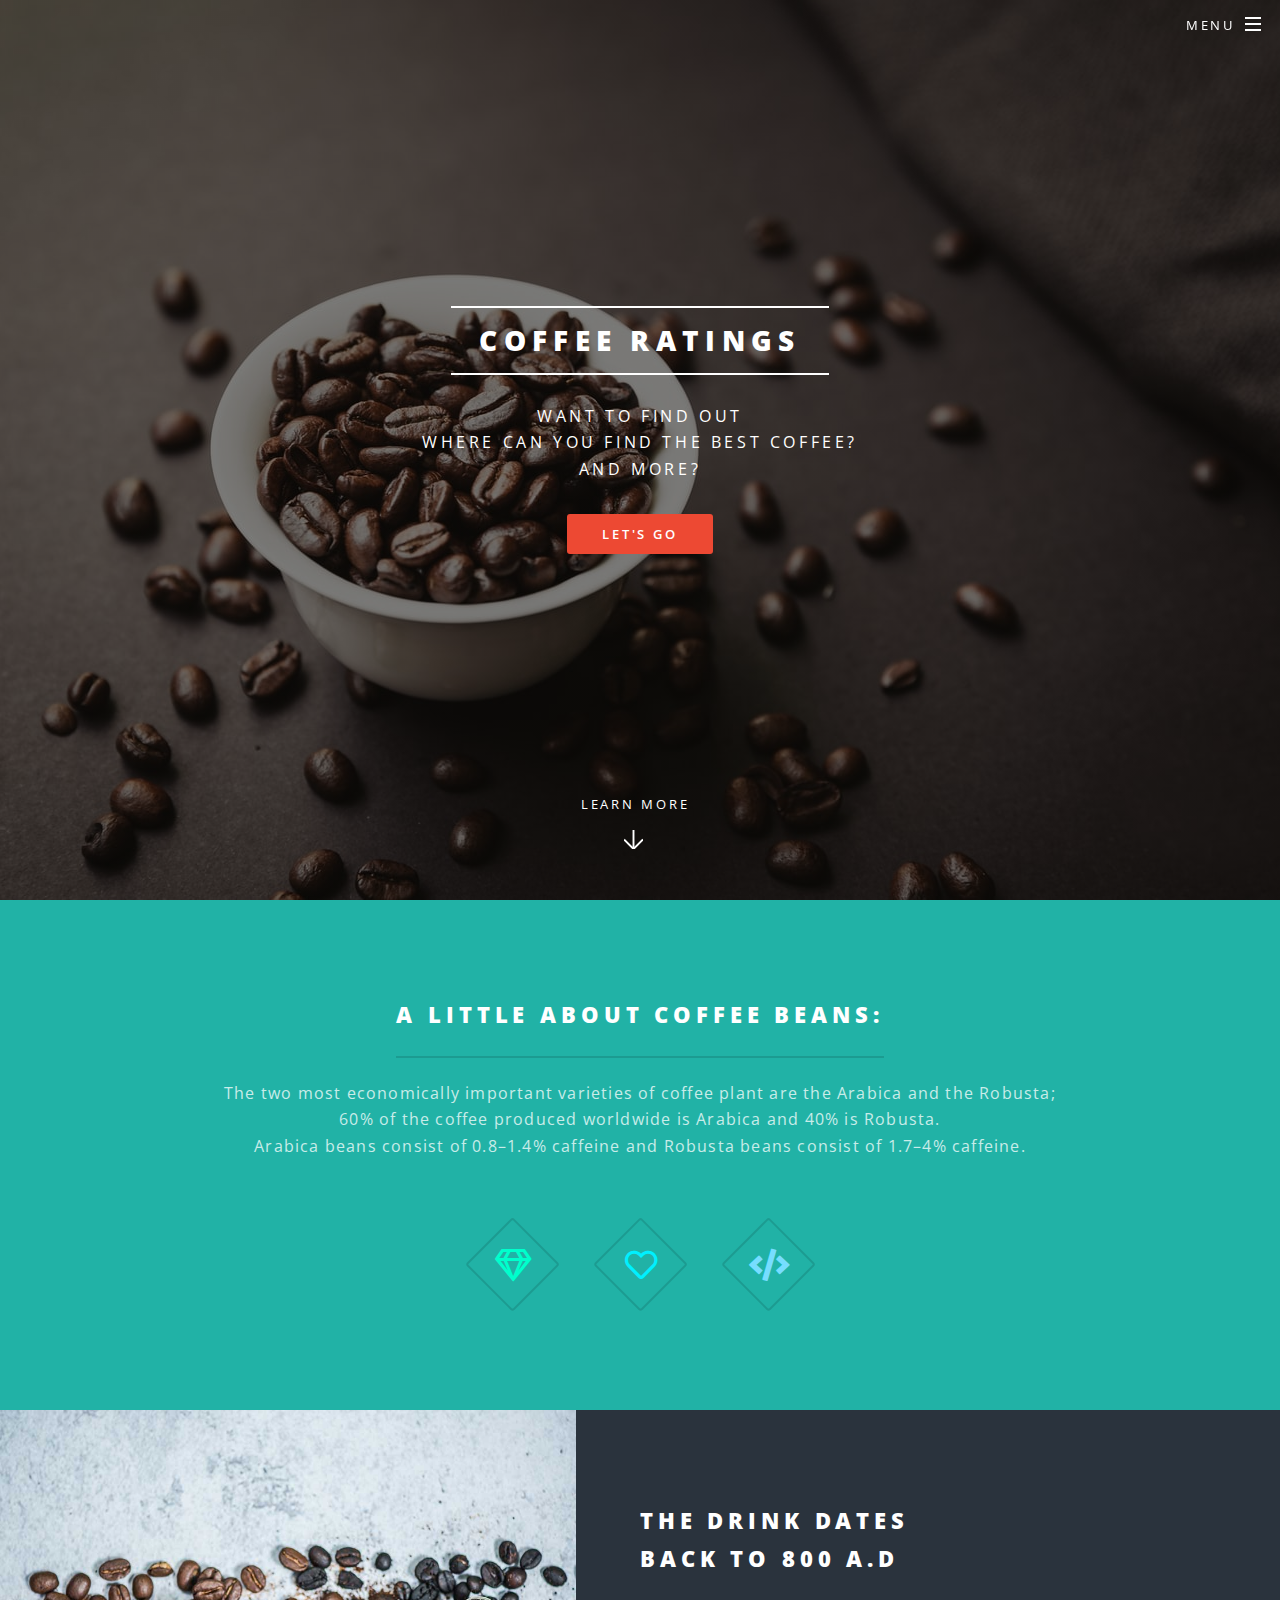
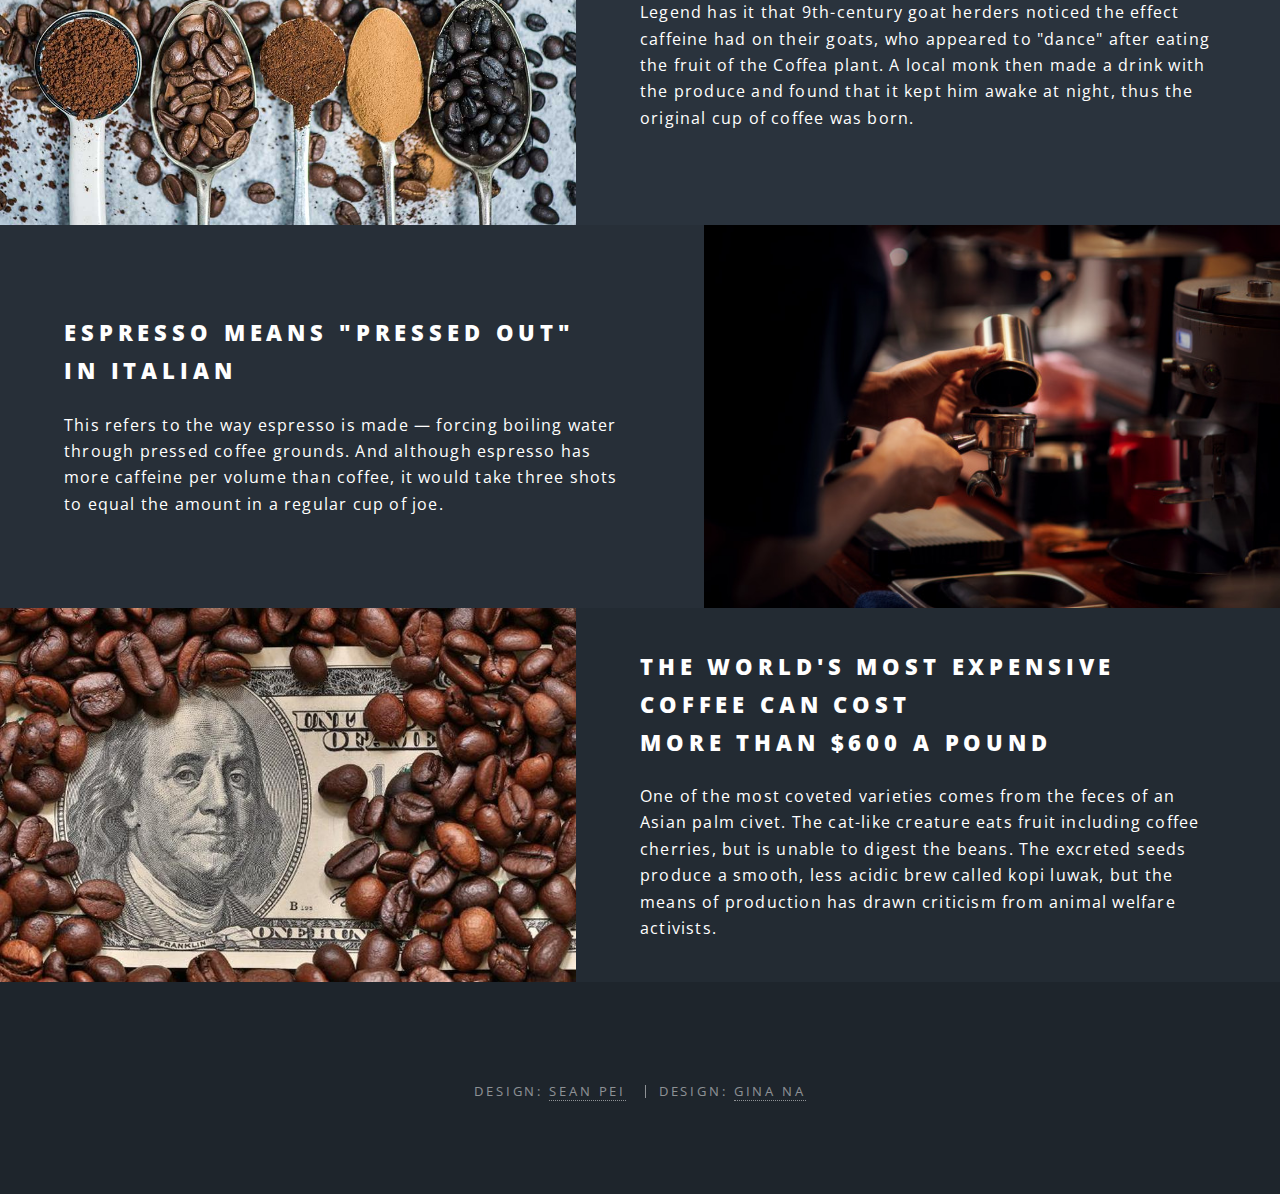
<file: templates/index.html>
<!DOCTYPE HTML>
<!--
	Spectral by HTML5 UP
	html5up.net | @ajlkn
	Free for personal and commercial use under the CCA 3.0 license (html5up.net/license)
-->
<html>
	<head>
		<title>Coffe Project</title>
		<meta charset="utf-8" />
		<meta name="viewport" content="width=device-width, initial-scale=1, user-scalable=no" />
		<link rel="stylesheet" href="/static/css/main.css"/>
		<noscript><link rel="stylesheet" href="/static/css/noscript.css" /></noscript>

	</head>
	<body class="landing is-preload">

		<!-- Page Wrapper -->
			<div id="page-wrapper">

				<!-- Header -->
					<header id="header" class="alt">
						<h1><a href="/">Coffee Ratings</a></h1>
						<nav id="nav">
							<ul>
								<li class="special">
									<a href="#menu" class="menuToggle"><span>Menu</span></a>
									<div id="menu">
										<ul>
											<li><a href="/">Home</a></li>
											<li><a href="/coffee_map">World Map</a></li>
											<li><a href="/radar">Radar Chart</a></li>
											<li><a href="https://coffeerating.herokuapp.com/" target="_blank">Predict Points</a></li>
											<li><a href="/sean">About Sean Pei</a></li>
											<li><a href="/gina">About Gina Na</a></li>
										</ul>
									</div>
								</li>
							</ul>
						</nav>
					</header>

				<!-- Banner -->
					<section id="banner">
						<div class="inner">
							<h2>Coffee Ratings</h2>
							<p>Want to find out<br />
								Where can you find the best coffee?<br />
							And more?</p>
							<ul class="actions special">
								<li><a href="/coffee_map" class="button primary">Let's Go</a></li>
							</ul>
						</div>
						<a href="#one" class="more scrolly">Learn More</a>
					</section>

				<!-- One -->
					<section id="one" class="wrapper style1 special">
						<div class="inner">
							<header class="major">
								<h2>A Little About Coffee Beans:<br />
								</h2>
								<p>The two most economically important varieties of coffee plant are the Arabica and the Robusta;<br/> 
									60% of the coffee produced worldwide is Arabica and 40% is Robusta. <br/> Arabica beans consist of 0.8–1.4% caffeine and Robusta beans consist of 1.7–4% caffeine.<br />
								</p>
							</header>
							<ul class="icons major">
								<li><span class="icon fa-gem major style1"><span class="label">Lorem</span></span></li>
								<li><span class="icon fa-heart major style2"><span class="label">Ipsum</span></span></li>
								<li><span class="icon solid fa-code major style3"><span class="label">Dolor</span></span></li>
							</ul>
						</div>
					</section>

				<!-- Two -->
					<section id="two" class="wrapper alt style2">
						<section class="spotlight">
							<div class="image"><img src="/static/images/pic01.jpg" alt="" /></div><div class="content">
								<h2>The drink dates <br />
									back to 800 A.D
								</h2>
								<p>Legend has it that 9th-century goat herders noticed the effect caffeine had on their goats, who appeared to "dance" after eating the fruit of the Coffea plant. A local monk then made a drink with the produce and found that it kept him awake at night, thus the original cup of coffee was born.</p>
							</div>
						</section>
						<section class="spotlight">
							<div class="image"><img src="/static/images/pic02.jpg" alt="" /></div><div class="content">
								<h2>Espresso means "pressed out"<br /> in Italian
								</h2>
								<p>This refers to the way espresso is made — forcing boiling water through pressed coffee grounds. And although espresso has more caffeine per volume than coffee, it would take three shots to equal the amount in a regular cup of joe.</p>
							</div>
						</section>
						<section class="spotlight">
							<div class="image"><img src="/static/images/pic03.jpg" alt="" /></div><div class="content">
								<h2>The world's most expensive coffee can cost<br />
									 more than $600 a pound
								</h2>
								<p>One of the most coveted varieties comes from the feces of an Asian palm civet. The cat-like creature eats fruit including coffee cherries, but is unable to digest the beans. The excreted seeds produce a smooth, less acidic brew called kopi luwak, but the means of production has drawn criticism from animal welfare activists.</p>
							</div>
						</section>
					</section>



				<!-- Footer -->
					<footer id="footer">
						<ul class="copyright">
							<li>Design: <a href="/sean">Sean Pei</a></li>
							<li>Design: <a href="/gina">Gina Na</a></li>
						</ul>
					</footer>

			</div>

		<!-- Scripts -->
			<script src="/static/js/jquery.min.js"></script>
			<script src="/static/js/jquery.scrollex.min.js"></script>
			<script src="/static/js/jquery.scrolly.min.js"></script>
			<script src="/static/js/browser.min.js"></script>
			<script src="/static/js/breakpoints.min.js"></script>
			<script src="/static/js/util.js"></script>
			<script src="/static/js/main.js"></script>

	</body>
</html>
</file>
<file: static/css/noscript.css>
/*
	Spectral by HTML5 UP
	html5up.net | @ajlkn
	Free for personal and commercial use under the CCA 3.0 license (html5up.net/license)
*/

/* Banner */

	body.is-preload #banner h2 {
		-moz-transform: none;
		-webkit-transform: none;
		-ms-transform: none;
		transform: none;
		opacity: 1;
	}

		body.is-preload #banner h2:before, body.is-preload #banner h2:after {
			width: 100%;
		}

	body.is-preload #banner .more {
		-moz-transform: none;
		-webkit-transform: none;
		-ms-transform: none;
		transform: none;
		opacity: 1;
	}

	body.is-preload #banner:after {
		opacity: 0;
	}
</file>
<file: static/css/main.css>
@import url(fontawesome-all.min.css);
@import url("https://fonts.googleapis.com/css?family=Open+Sans:400,400italic,600,600italic,800,800italic");

/*
	Spectral by HTML5 UP
	html5up.net | @ajlkn
	Free for personal and commercial use under the CCA 3.0 license (html5up.net/license)
*/

html, body, div, span, applet, object,
iframe, h1, h2, h3, h4, h5, h6, p, blockquote,
pre, a, abbr, acronym, address, big, cite,
code, del, dfn, em, img, ins, kbd, q, s, samp,
small, strike, strong, sub, sup, tt, var, b,
u, i, center, dl, dt, dd, ol, ul, li, fieldset,
form, label, legend, table, caption, tbody,
tfoot, thead, tr, th, td, article, aside,
canvas, details, embed, figure, figcaption,
footer, header, hgroup, menu, nav, output, ruby,
section, summary, time, mark, audio, video {
	margin: 0;
	padding: 0;
	border: 0;
	font-size: 100%;
	font: inherit;
	vertical-align: baseline;}

article, aside, details, figcaption, figure,
footer, header, hgroup, menu, nav, section {
	display: block;}

body {
	line-height: 1;
}

ol, ul {
	list-style: none;
}

blockquote, q {
	quotes: none;
}

	blockquote:before, blockquote:after, q:before, q:after {
		content: '';
		content: none;
	}

table {
	border-collapse: collapse;
	border-spacing: 0;
}

body {
	-webkit-text-size-adjust: none;
}

mark {
	background-color: transparent;
	color: inherit;
}

input::-moz-focus-inner {
	border: 0;
	padding: 0;
}

input, select, textarea {
	-moz-appearance: none;
	-webkit-appearance: none;
	-ms-appearance: none;
	appearance: none;
}

/* Basic */

	@-ms-viewport {
		width: device-width;
	}

	html {
		box-sizing: border-box;
	}

	*, *:before, *:after {
		box-sizing: inherit;
	}

	body {
		background: #2e3842;
	}

		body.is-preload *, body.is-preload *:before, body.is-preload *:after {
			-moz-animation: none !important;
			-webkit-animation: none !important;
			-ms-animation: none !important;
			animation: none !important;
			-moz-transition: none !important;
			-webkit-transition: none !important;
			-ms-transition: none !important;
			transition: none !important;
		}

	body, input, select, textarea {
		color: #fff;
		font-family: "Open Sans", Helvetica, sans-serif;
		font-size: 15pt;
		font-weight: 400;
		letter-spacing: 0.075em;
		line-height: 1.65em;
	}

		@media screen and (max-width: 1680px) {

			body, input, select, textarea {
				font-size: 13pt;
			}

		}

		@media screen and (max-width: 1280px) {

			body, input, select, textarea {
				font-size: 12pt;
			}

		}

		@media screen and (max-width: 736px) {

			body, input, select, textarea {
				font-size: 11pt;
				letter-spacing: 0.0375em;
			}

		}

	a {
		-moz-transition: color 0.2s ease, border-bottom-color 0.2s ease;
		-webkit-transition: color 0.2s ease, border-bottom-color 0.2s ease;
		-ms-transition: color 0.2s ease, border-bottom-color 0.2s ease;
		transition: color 0.2s ease, border-bottom-color 0.2s ease;
		border-bottom: dotted 1px;
		color: inherit;
		text-decoration: none;
	}

		a:hover {
			border-bottom-color: transparent;
		}

	strong, b {
		color: #fff;
		font-weight: 600;
	}

	em, i {
		font-style: italic;
	}

	p {
		margin: 0 0 2em 0;
	}

	h1, h2, h3, h4, h5, h6 {
		color: #fff;
		font-weight: 800;
		letter-spacing: 0.225em;
		line-height: 1em;
		margin: 0 0 1em 0;
		text-transform: uppercase;
	}

		h1 a, h2 a, h3 a, h4 a, h5 a, h6 a {
			color: inherit;
			text-decoration: none;
		}

	h2 {
		font-size: 1.35em;
		line-height: 1.75em;
	}

		@media screen and (max-width: 736px) {

			h2 {
				font-size: 1.1em;
				line-height: 1.65em;
			}

		}

	h3 {
		font-size: 1.15em;
		line-height: 1.75em;
	}

		@media screen and (max-width: 736px) {

			h3 {
				font-size: 1em;
				line-height: 1.65em;
			}

		}

	h4 {
		font-size: 1em;
		line-height: 1.5em;
	}

	h5 {
		font-size: 0.8em;
		line-height: 1.5em;
	}

	h6 {
		font-size: 0.7em;
		line-height: 1.5em;
	}

	sub {
		font-size: 0.8em;
		position: relative;
		top: 0.5em;
	}

	sup {
		font-size: 0.8em;
		position: relative;
		top: -0.5em;
	}

	hr {
		border: 0;
		border-bottom: solid 2px #fff;
		margin: 3em 0;
	}

		hr.major {
			margin: 4.5em 0;
		}

	blockquote {
		border-left: solid 4px #fff;
		font-style: italic;
		margin: 0 0 2em 0;
		padding: 0.5em 0 0.5em 2em;
	}

	code {
		background: rgba(144, 144, 144, 0.25);
		border-radius: 3px;
		font-family: "Courier New", monospace;
		font-size: 0.9em;
		letter-spacing: 0;
		margin: 0 0.25em;
		padding: 0.25em 0.65em;
	}

	pre {
		-webkit-overflow-scrolling: touch;
		font-family: "Courier New", monospace;
		font-size: 0.9em;
		margin: 0 0 2em 0;
	}

		pre code {
			display: block;
			line-height: 1.75em;
			padding: 1em 1.5em;
			overflow-x: auto;
		}

	.align-left {
		text-align: left;
	}

	.align-center {
		text-align: center;
	}

	.align-right {
		text-align: right;
	}

/* Row */

	.row {
		display: flex;
		flex-wrap: wrap;
		box-sizing: border-box;
		align-items: stretch;
	}

		.row > * {
			box-sizing: border-box;
		}

		.row.gtr-uniform > * > :last-child {
			margin-bottom: 0;
		}

		.row.aln-left {
			justify-content: flex-start;
		}

		.row.aln-center {
			justify-content: center;
		}

		.row.aln-right {
			justify-content: flex-end;
		}

		.row.aln-top {
			align-items: flex-start;
		}

		.row.aln-middle {
			align-items: center;
		}

		.row.aln-bottom {
			align-items: flex-end;
		}

		.row > .imp {
			order: -1;
		}

		.row > .col-1 {
			width: 8.33333%;
		}

		.row > .off-1 {
			margin-left: 8.33333%;
		}

		.row > .col-2 {
			width: 16.66667%;
		}

		.row > .off-2 {
			margin-left: 16.66667%;
		}

		.row > .col-3 {
			width: 25%;
		}

		.row > .off-3 {
			margin-left: 25%;
		}

		.row > .col-4 {
			width: 33.33333%;
		}

		.row > .off-4 {
			margin-left: 33.33333%;
		}

		.row > .col-5 {
			width: 41.66667%;
		}

		.row > .off-5 {
			margin-left: 41.66667%;
		}

		.row > .col-6 {
			width: 50%;
		}

		.row > .off-6 {
			margin-left: 50%;
		}

		.row > .col-7 {
			width: 58.33333%;
		}

		.row > .off-7 {
			margin-left: 58.33333%;
		}

		.row > .col-8 {
			width: 66.66667%;
		}

		.row > .off-8 {
			margin-left: 66.66667%;
		}

		.row > .col-9 {
			width: 75%;
		}

		.row > .off-9 {
			margin-left: 75%;
		}

		.row > .col-10 {
			width: 83.33333%;
		}

		.row > .off-10 {
			margin-left: 83.33333%;
		}

		.row > .col-11 {
			width: 91.66667%;
		}

		.row > .off-11 {
			margin-left: 91.66667%;
		}

		.row > .col-12 {
			width: 100%;
		}

		.row > .off-12 {
			margin-left: 100%;
		}

		.row.gtr-0 {
			margin-top: 0;
			margin-left: 0em;
		}

			.row.gtr-0 > * {
				padding: 0 0 0 0em;
			}

			.row.gtr-0.gtr-uniform {
				margin-top: 0em;
			}

				.row.gtr-0.gtr-uniform > * {
					padding-top: 0em;
				}

		.row.gtr-25 {
			margin-top: 0;
			margin-left: -0.375em;
		}

			.row.gtr-25 > * {
				padding: 0 0 0 0.375em;
			}

			.row.gtr-25.gtr-uniform {
				margin-top: -0.375em;
			}

				.row.gtr-25.gtr-uniform > * {
					padding-top: 0.375em;
				}

		.row.gtr-50 {
			margin-top: 0;
			margin-left: -0.75em;
		}

			.row.gtr-50 > * {
				padding: 0 0 0 0.75em;
			}

			.row.gtr-50.gtr-uniform {
				margin-top: -0.75em;
			}

				.row.gtr-50.gtr-uniform > * {
					padding-top: 0.75em;
				}

		.row {
			margin-top: 0;
			margin-left: -1.5em;
		}

			.row > * {
				padding: 0 0 0 1.5em;
			}

			.row.gtr-uniform {
				margin-top: -1.5em;
			}

				.row.gtr-uniform > * {
					padding-top: 1.5em;
				}

		.row.gtr-150 {
			margin-top: 0;
			margin-left: -2.25em;
		}

			.row.gtr-150 > * {
				padding: 0 0 0 2.25em;
			}

			.row.gtr-150.gtr-uniform {
				margin-top: -2.25em;
			}

				.row.gtr-150.gtr-uniform > * {
					padding-top: 2.25em;
				}

		.row.gtr-200 {
			margin-top: 0;
			margin-left: -3em;
		}

			.row.gtr-200 > * {
				padding: 0 0 0 3em;
			}

			.row.gtr-200.gtr-uniform {
				margin-top: -3em;
			}

				.row.gtr-200.gtr-uniform > * {
					padding-top: 3em;
				}

		@media screen and (max-width: 1680px) {

			.row {
				display: flex;
				flex-wrap: wrap;
				box-sizing: border-box;
				align-items: stretch;
			}

				.row > * {
					box-sizing: border-box;
				}

				.row.gtr-uniform > * > :last-child {
					margin-bottom: 0;
				}

				.row.aln-left {
					justify-content: flex-start;
				}

				.row.aln-center {
					justify-content: center;
				}

				.row.aln-right {
					justify-content: flex-end;
				}

				.row.aln-top {
					align-items: flex-start;
				}

				.row.aln-middle {
					align-items: center;
				}

				.row.aln-bottom {
					align-items: flex-end;
				}

				.row > .imp-xlarge {
					order: -1;
				}

				.row > .col-1-xlarge {
					width: 8.33333%;
				}

				.row > .off-1-xlarge {
					margin-left: 8.33333%;
				}

				.row > .col-2-xlarge {
					width: 16.66667%;
				}

				.row > .off-2-xlarge {
					margin-left: 16.66667%;
				}

				.row > .col-3-xlarge {
					width: 25%;
				}

				.row > .off-3-xlarge {
					margin-left: 25%;
				}

				.row > .col-4-xlarge {
					width: 33.33333%;
				}

				.row > .off-4-xlarge {
					margin-left: 33.33333%;
				}

				.row > .col-5-xlarge {
					width: 41.66667%;
				}

				.row > .off-5-xlarge {
					margin-left: 41.66667%;
				}

				.row > .col-6-xlarge {
					width: 50%;
				}

				.row > .off-6-xlarge {
					margin-left: 50%;
				}

				.row > .col-7-xlarge {
					width: 58.33333%;
				}

				.row > .off-7-xlarge {
					margin-left: 58.33333%;
				}

				.row > .col-8-xlarge {
					width: 66.66667%;
				}

				.row > .off-8-xlarge {
					margin-left: 66.66667%;
				}

				.row > .col-9-xlarge {
					width: 75%;
				}

				.row > .off-9-xlarge {
					margin-left: 75%;
				}

				.row > .col-10-xlarge {
					width: 83.33333%;
				}

				.row > .off-10-xlarge {
					margin-left: 83.33333%;
				}

				.row > .col-11-xlarge {
					width: 91.66667%;
				}

				.row > .off-11-xlarge {
					margin-left: 91.66667%;
				}

				.row > .col-12-xlarge {
					width: 100%;
				}

				.row > .off-12-xlarge {
					margin-left: 100%;
				}

				.row.gtr-0 {
					margin-top: 0;
					margin-left: 0em;
				}

					.row.gtr-0 > * {
						padding: 0 0 0 0em;
					}

					.row.gtr-0.gtr-uniform {
						margin-top: 0em;
					}

						.row.gtr-0.gtr-uniform > * {
							padding-top: 0em;
						}

				.row.gtr-25 {
					margin-top: 0;
					margin-left: -0.375em;
				}

					.row.gtr-25 > * {
						padding: 0 0 0 0.375em;
					}

					.row.gtr-25.gtr-uniform {
						margin-top: -0.375em;
					}

						.row.gtr-25.gtr-uniform > * {
							padding-top: 0.375em;
						}

				.row.gtr-50 {
					margin-top: 0;
					margin-left: -0.75em;
				}

					.row.gtr-50 > * {
						padding: 0 0 0 0.75em;
					}

					.row.gtr-50.gtr-uniform {
						margin-top: -0.75em;
					}

						.row.gtr-50.gtr-uniform > * {
							padding-top: 0.75em;
						}

				.row {
					margin-top: 0;
					margin-left: -1.5em;
				}

					.row > * {
						padding: 0 0 0 1.5em;
					}

					.row.gtr-uniform {
						margin-top: -1.5em;
					}

						.row.gtr-uniform > * {
							padding-top: 1.5em;
						}

				.row.gtr-150 {
					margin-top: 0;
					margin-left: -2.25em;
				}

					.row.gtr-150 > * {
						padding: 0 0 0 2.25em;
					}

					.row.gtr-150.gtr-uniform {
						margin-top: -2.25em;
					}

						.row.gtr-150.gtr-uniform > * {
							padding-top: 2.25em;
						}

				.row.gtr-200 {
					margin-top: 0;
					margin-left: -3em;
				}

					.row.gtr-200 > * {
						padding: 0 0 0 3em;
					}

					.row.gtr-200.gtr-uniform {
						margin-top: -3em;
					}

						.row.gtr-200.gtr-uniform > * {
							padding-top: 3em;
						}

		}

		@media screen and (max-width: 1280px) {

			.row {
				display: flex;
				flex-wrap: wrap;
				box-sizing: border-box;
				align-items: stretch;
			}

				.row > * {
					box-sizing: border-box;
				}

				.row.gtr-uniform > * > :last-child {
					margin-bottom: 0;
				}

				.row.aln-left {
					justify-content: flex-start;
				}

				.row.aln-center {
					justify-content: center;
				}

				.row.aln-right {
					justify-content: flex-end;
				}

				.row.aln-top {
					align-items: flex-start;
				}

				.row.aln-middle {
					align-items: center;
				}

				.row.aln-bottom {
					align-items: flex-end;
				}

				.row > .imp-large {
					order: -1;
				}

				.row > .col-1-large {
					width: 8.33333%;
				}

				.row > .off-1-large {
					margin-left: 8.33333%;
				}

				.row > .col-2-large {
					width: 16.66667%;
				}

				.row > .off-2-large {
					margin-left: 16.66667%;
				}

				.row > .col-3-large {
					width: 25%;
				}

				.row > .off-3-large {
					margin-left: 25%;
				}

				.row > .col-4-large {
					width: 33.33333%;
				}

				.row > .off-4-large {
					margin-left: 33.33333%;
				}

				.row > .col-5-large {
					width: 41.66667%;
				}

				.row > .off-5-large {
					margin-left: 41.66667%;
				}

				.row > .col-6-large {
					width: 50%;
				}

				.row > .off-6-large {
					margin-left: 50%;
				}

				.row > .col-7-large {
					width: 58.33333%;
				}

				.row > .off-7-large {
					margin-left: 58.33333%;
				}

				.row > .col-8-large {
					width: 66.66667%;
				}

				.row > .off-8-large {
					margin-left: 66.66667%;
				}

				.row > .col-9-large {
					width: 75%;
				}

				.row > .off-9-large {
					margin-left: 75%;
				}

				.row > .col-10-large {
					width: 83.33333%;
				}

				.row > .off-10-large {
					margin-left: 83.33333%;
				}

				.row > .col-11-large {
					width: 91.66667%;
				}

				.row > .off-11-large {
					margin-left: 91.66667%;
				}

				.row > .col-12-large {
					width: 100%;
				}

				.row > .off-12-large {
					margin-left: 100%;
				}

				.row.gtr-0 {
					margin-top: 0;
					margin-left: 0em;
				}

					.row.gtr-0 > * {
						padding: 0 0 0 0em;
					}

					.row.gtr-0.gtr-uniform {
						margin-top: 0em;
					}

						.row.gtr-0.gtr-uniform > * {
							padding-top: 0em;
						}

				.row.gtr-25 {
					margin-top: 0;
					margin-left: -0.375em;
				}

					.row.gtr-25 > * {
						padding: 0 0 0 0.375em;
					}

					.row.gtr-25.gtr-uniform {
						margin-top: -0.375em;
					}

						.row.gtr-25.gtr-uniform > * {
							padding-top: 0.375em;
						}

				.row.gtr-50 {
					margin-top: 0;
					margin-left: -0.75em;
				}

					.row.gtr-50 > * {
						padding: 0 0 0 0.75em;
					}

					.row.gtr-50.gtr-uniform {
						margin-top: -0.75em;
					}

						.row.gtr-50.gtr-uniform > * {
							padding-top: 0.75em;
						}

				.row {
					margin-top: 0;
					margin-left: -1.5em;
				}

					.row > * {
						padding: 0 0 0 1.5em;
					}

					.row.gtr-uniform {
						margin-top: -1.5em;
					}

						.row.gtr-uniform > * {
							padding-top: 1.5em;
						}

				.row.gtr-150 {
					margin-top: 0;
					margin-left: -2.25em;
				}

					.row.gtr-150 > * {
						padding: 0 0 0 2.25em;
					}

					.row.gtr-150.gtr-uniform {
						margin-top: -2.25em;
					}

						.row.gtr-150.gtr-uniform > * {
							padding-top: 2.25em;
						}

				.row.gtr-200 {
					margin-top: 0;
					margin-left: -3em;
				}

					.row.gtr-200 > * {
						padding: 0 0 0 3em;
					}

					.row.gtr-200.gtr-uniform {
						margin-top: -3em;
					}

						.row.gtr-200.gtr-uniform > * {
							padding-top: 3em;
						}

		}

		@media screen and (max-width: 980px) {

			.row {
				display: flex;
				flex-wrap: wrap;
				box-sizing: border-box;
				align-items: stretch;
			}

				.row > * {
					box-sizing: border-box;
				}

				.row.gtr-uniform > * > :last-child {
					margin-bottom: 0;
				}

				.row.aln-left {
					justify-content: flex-start;
				}

				.row.aln-center {
					justify-content: center;
				}

				.row.aln-right {
					justify-content: flex-end;
				}

				.row.aln-top {
					align-items: flex-start;
				}

				.row.aln-middle {
					align-items: center;
				}

				.row.aln-bottom {
					align-items: flex-end;
				}

				.row > .imp-medium {
					order: -1;
				}

				.row > .col-1-medium {
					width: 8.33333%;
				}

				.row > .off-1-medium {
					margin-left: 8.33333%;
				}

				.row > .col-2-medium {
					width: 16.66667%;
				}

				.row > .off-2-medium {
					margin-left: 16.66667%;
				}

				.row > .col-3-medium {
					width: 25%;
				}

				.row > .off-3-medium {
					margin-left: 25%;
				}

				.row > .col-4-medium {
					width: 33.33333%;
				}

				.row > .off-4-medium {
					margin-left: 33.33333%;
				}

				.row > .col-5-medium {
					width: 41.66667%;
				}

				.row > .off-5-medium {
					margin-left: 41.66667%;
				}

				.row > .col-6-medium {
					width: 50%;
				}

				.row > .off-6-medium {
					margin-left: 50%;
				}

				.row > .col-7-medium {
					width: 58.33333%;
				}

				.row > .off-7-medium {
					margin-left: 58.33333%;
				}

				.row > .col-8-medium {
					width: 66.66667%;
				}

				.row > .off-8-medium {
					margin-left: 66.66667%;
				}

				.row > .col-9-medium {
					width: 75%;
				}

				.row > .off-9-medium {
					margin-left: 75%;
				}

				.row > .col-10-medium {
					width: 83.33333%;
				}

				.row > .off-10-medium {
					margin-left: 83.33333%;
				}

				.row > .col-11-medium {
					width: 91.66667%;
				}

				.row > .off-11-medium {
					margin-left: 91.66667%;
				}

				.row > .col-12-medium {
					width: 100%;
				}

				.row > .off-12-medium {
					margin-left: 100%;
				}

				.row.gtr-0 {
					margin-top: 0;
					margin-left: 0em;
				}

					.row.gtr-0 > * {
						padding: 0 0 0 0em;
					}

					.row.gtr-0.gtr-uniform {
						margin-top: 0em;
					}

						.row.gtr-0.gtr-uniform > * {
							padding-top: 0em;
						}

				.row.gtr-25 {
					margin-top: 0;
					margin-left: -0.375em;
				}

					.row.gtr-25 > * {
						padding: 0 0 0 0.375em;
					}

					.row.gtr-25.gtr-uniform {
						margin-top: -0.375em;
					}

						.row.gtr-25.gtr-uniform > * {
							padding-top: 0.375em;
						}

				.row.gtr-50 {
					margin-top: 0;
					margin-left: -0.75em;
				}

					.row.gtr-50 > * {
						padding: 0 0 0 0.75em;
					}

					.row.gtr-50.gtr-uniform {
						margin-top: -0.75em;
					}

						.row.gtr-50.gtr-uniform > * {
							padding-top: 0.75em;
						}

				.row {
					margin-top: 0;
					margin-left: -1.5em;
				}

					.row > * {
						padding: 0 0 0 1.5em;
					}

					.row.gtr-uniform {
						margin-top: -1.5em;
					}

						.row.gtr-uniform > * {
							padding-top: 1.5em;
						}

				.row.gtr-150 {
					margin-top: 0;
					margin-left: -2.25em;
				}

					.row.gtr-150 > * {
						padding: 0 0 0 2.25em;
					}

					.row.gtr-150.gtr-uniform {
						margin-top: -2.25em;
					}

						.row.gtr-150.gtr-uniform > * {
							padding-top: 2.25em;
						}

				.row.gtr-200 {
					margin-top: 0;
					margin-left: -3em;
				}

					.row.gtr-200 > * {
						padding: 0 0 0 3em;
					}

					.row.gtr-200.gtr-uniform {
						margin-top: -3em;
					}

						.row.gtr-200.gtr-uniform > * {
							padding-top: 3em;
						}

		}

		@media screen and (max-width: 736px) {

			.row {
				display: flex;
				flex-wrap: wrap;
				box-sizing: border-box;
				align-items: stretch;
			}

				.row > * {
					box-sizing: border-box;
				}

				.row.gtr-uniform > * > :last-child {
					margin-bottom: 0;
				}

				.row.aln-left {
					justify-content: flex-start;
				}

				.row.aln-center {
					justify-content: center;
				}

				.row.aln-right {
					justify-content: flex-end;
				}

				.row.aln-top {
					align-items: flex-start;
				}

				.row.aln-middle {
					align-items: center;
				}

				.row.aln-bottom {
					align-items: flex-end;
				}

				.row > .imp-small {
					order: -1;
				}

				.row > .col-1-small {
					width: 8.33333%;
				}

				.row > .off-1-small {
					margin-left: 8.33333%;
				}

				.row > .col-2-small {
					width: 16.66667%;
				}

				.row > .off-2-small {
					margin-left: 16.66667%;
				}

				.row > .col-3-small {
					width: 25%;
				}

				.row > .off-3-small {
					margin-left: 25%;
				}

				.row > .col-4-small {
					width: 33.33333%;
				}

				.row > .off-4-small {
					margin-left: 33.33333%;
				}

				.row > .col-5-small {
					width: 41.66667%;
				}

				.row > .off-5-small {
					margin-left: 41.66667%;
				}

				.row > .col-6-small {
					width: 50%;
				}

				.row > .off-6-small {
					margin-left: 50%;
				}

				.row > .col-7-small {
					width: 58.33333%;
				}

				.row > .off-7-small {
					margin-left: 58.33333%;
				}

				.row > .col-8-small {
					width: 66.66667%;
				}

				.row > .off-8-small {
					margin-left: 66.66667%;
				}

				.row > .col-9-small {
					width: 75%;
				}

				.row > .off-9-small {
					margin-left: 75%;
				}

				.row > .col-10-small {
					width: 83.33333%;
				}

				.row > .off-10-small {
					margin-left: 83.33333%;
				}

				.row > .col-11-small {
					width: 91.66667%;
				}

				.row > .off-11-small {
					margin-left: 91.66667%;
				}

				.row > .col-12-small {
					width: 100%;
				}

				.row > .off-12-small {
					margin-left: 100%;
				}

				.row.gtr-0 {
					margin-top: 0;
					margin-left: 0em;
				}

					.row.gtr-0 > * {
						padding: 0 0 0 0em;
					}

					.row.gtr-0.gtr-uniform {
						margin-top: 0em;
					}

						.row.gtr-0.gtr-uniform > * {
							padding-top: 0em;
						}

				.row.gtr-25 {
					margin-top: 0;
					margin-left: -0.375em;
				}

					.row.gtr-25 > * {
						padding: 0 0 0 0.375em;
					}

					.row.gtr-25.gtr-uniform {
						margin-top: -0.375em;
					}

						.row.gtr-25.gtr-uniform > * {
							padding-top: 0.375em;
						}

				.row.gtr-50 {
					margin-top: 0;
					margin-left: -0.75em;
				}

					.row.gtr-50 > * {
						padding: 0 0 0 0.75em;
					}

					.row.gtr-50.gtr-uniform {
						margin-top: -0.75em;
					}

						.row.gtr-50.gtr-uniform > * {
							padding-top: 0.75em;
						}

				.row {
					margin-top: 0;
					margin-left: -1.5em;
				}

					.row > * {
						padding: 0 0 0 1.5em;
					}

					.row.gtr-uniform {
						margin-top: -1.5em;
					}

						.row.gtr-uniform > * {
							padding-top: 1.5em;
						}

				.row.gtr-150 {
					margin-top: 0;
					margin-left: -2.25em;
				}

					.row.gtr-150 > * {
						padding: 0 0 0 2.25em;
					}

					.row.gtr-150.gtr-uniform {
						margin-top: -2.25em;
					}

						.row.gtr-150.gtr-uniform > * {
							padding-top: 2.25em;
						}

				.row.gtr-200 {
					margin-top: 0;
					margin-left: -3em;
				}

					.row.gtr-200 > * {
						padding: 0 0 0 3em;
					}

					.row.gtr-200.gtr-uniform {
						margin-top: -3em;
					}

						.row.gtr-200.gtr-uniform > * {
							padding-top: 3em;
						}

		}

		@media screen and (max-width: 480px) {

			.row {
				display: flex;
				flex-wrap: wrap;
				box-sizing: border-box;
				align-items: stretch;
			}

				.row > * {
					box-sizing: border-box;
				}

				.row.gtr-uniform > * > :last-child {
					margin-bottom: 0;
				}

				.row.aln-left {
					justify-content: flex-start;
				}

				.row.aln-center {
					justify-content: center;
				}

				.row.aln-right {
					justify-content: flex-end;
				}

				.row.aln-top {
					align-items: flex-start;
				}

				.row.aln-middle {
					align-items: center;
				}

				.row.aln-bottom {
					align-items: flex-end;
				}

				.row > .imp-xsmall {
					order: -1;
				}

				.row > .col-1-xsmall {
					width: 8.33333%;
				}

				.row > .off-1-xsmall {
					margin-left: 8.33333%;
				}

				.row > .col-2-xsmall {
					width: 16.66667%;
				}

				.row > .off-2-xsmall {
					margin-left: 16.66667%;
				}

				.row > .col-3-xsmall {
					width: 25%;
				}

				.row > .off-3-xsmall {
					margin-left: 25%;
				}

				.row > .col-4-xsmall {
					width: 33.33333%;
				}

				.row > .off-4-xsmall {
					margin-left: 33.33333%;
				}

				.row > .col-5-xsmall {
					width: 41.66667%;
				}

				.row > .off-5-xsmall {
					margin-left: 41.66667%;
				}

				.row > .col-6-xsmall {
					width: 50%;
				}

				.row > .off-6-xsmall {
					margin-left: 50%;
				}

				.row > .col-7-xsmall {
					width: 58.33333%;
				}

				.row > .off-7-xsmall {
					margin-left: 58.33333%;
				}

				.row > .col-8-xsmall {
					width: 66.66667%;
				}

				.row > .off-8-xsmall {
					margin-left: 66.66667%;
				}

				.row > .col-9-xsmall {
					width: 75%;
				}

				.row > .off-9-xsmall {
					margin-left: 75%;
				}

				.row > .col-10-xsmall {
					width: 83.33333%;
				}

				.row > .off-10-xsmall {
					margin-left: 83.33333%;
				}

				.row > .col-11-xsmall {
					width: 91.66667%;
				}

				.row > .off-11-xsmall {
					margin-left: 91.66667%;
				}

				.row > .col-12-xsmall {
					width: 100%;
				}

				.row > .off-12-xsmall {
					margin-left: 100%;
				}

				.row.gtr-0 {
					margin-top: 0;
					margin-left: 0em;
				}

					.row.gtr-0 > * {
						padding: 0 0 0 0em;
					}

					.row.gtr-0.gtr-uniform {
						margin-top: 0em;
					}

						.row.gtr-0.gtr-uniform > * {
							padding-top: 0em;
						}

				.row.gtr-25 {
					margin-top: 0;
					margin-left: -0.375em;
				}

					.row.gtr-25 > * {
						padding: 0 0 0 0.375em;
					}

					.row.gtr-25.gtr-uniform {
						margin-top: -0.375em;
					}

						.row.gtr-25.gtr-uniform > * {
							padding-top: 0.375em;
						}

				.row.gtr-50 {
					margin-top: 0;
					margin-left: -0.75em;
				}

					.row.gtr-50 > * {
						padding: 0 0 0 0.75em;
					}

					.row.gtr-50.gtr-uniform {
						margin-top: -0.75em;
					}

						.row.gtr-50.gtr-uniform > * {
							padding-top: 0.75em;
						}

				.row {
					margin-top: 0;
					margin-left: -1.5em;
				}

					.row > * {
						padding: 0 0 0 1.5em;
					}

					.row.gtr-uniform {
						margin-top: -1.5em;
					}

						.row.gtr-uniform > * {
							padding-top: 1.5em;
						}

				.row.gtr-150 {
					margin-top: 0;
					margin-left: -2.25em;
				}

					.row.gtr-150 > * {
						padding: 0 0 0 2.25em;
					}

					.row.gtr-150.gtr-uniform {
						margin-top: -2.25em;
					}

						.row.gtr-150.gtr-uniform > * {
							padding-top: 2.25em;
						}

				.row.gtr-200 {
					margin-top: 0;
					margin-left: -3em;
				}

					.row.gtr-200 > * {
						padding: 0 0 0 3em;
					}

					.row.gtr-200.gtr-uniform {
						margin-top: -3em;
					}

						.row.gtr-200.gtr-uniform > * {
							padding-top: 3em;
						}

		}

/* Section/Article */

	section.special, article.special {
		text-align: center;
	}

	header p {
		color: rgba(255, 255, 255, 0.5);
		position: relative;
		top: -0.25em;
	}

	header h3 + p {
		font-size: 1.1em;
	}

	header h4 + p,
	header h5 + p,
	header h6 + p {
		font-size: 0.9em;
	}

	header.major {
		margin: 0 0 3.5em 0;
	}

		header.major h2, header.major h3, header.major h4, header.major h5, header.major h6 {
			border-bottom: solid 2px #fff;
			display: inline-block;
			padding-bottom: 1em;
			position: relative;
		}

			header.major h2:after, header.major h3:after, header.major h4:after, header.major h5:after, header.major h6:after {
				content: '';
				display: block;
				height: 1px;
			}

		header.major p {
			color: #fff;
			top: 0;
		}

		@media screen and (max-width: 736px) {

			header.major {
				margin: 0 0 2em 0;
			}

		}

	@media screen and (max-width: 980px) {

		header br {
			display: none;
		}

	}

/* Form */

	form {
		margin: 0 0 2em 0;
	}

	label {
		color: #fff;
		display: block;
		font-size: 0.9em;
		font-weight: 600;
		margin: 0 0 1em 0;
	}

	input[type="text"],
	input[type="password"],
	input[type="email"],
	select,
	textarea {
		-moz-appearance: none;
		-webkit-appearance: none;
		-ms-appearance: none;
		appearance: none;
		background-color: rgba(144, 144, 144, 0.25);
		border-radius: 3px;
		border: none;
		color: inherit;
		display: block;
		outline: 0;
		padding: 0 1em;
		text-decoration: none;
		width: 100%;
	}

		input[type="text"]:invalid,
		input[type="password"]:invalid,
		input[type="email"]:invalid,
		select:invalid,
		textarea:invalid {
			box-shadow: none;
		}

		input[type="text"]:focus,
		input[type="password"]:focus,
		input[type="email"]:focus,
		select:focus,
		textarea:focus {
			box-shadow: 0 0 0 2px #21b2a6;
		}

	select {
		background-size: 1.25em;
		background-repeat: no-repeat;
		background-position: calc(100% - 1em) center;
		height: 2.75em;
		padding-right: 2.75em;
		text-overflow: ellipsis;
	}

		select:focus::-ms-value {
			background-color: transparent;
		}

		select::-ms-expand {
			display: none;
		}

	input[type="text"],
	input[type="password"],
	input[type="email"],
	select {
		height: 2.75em;
	}

	textarea {
		padding: 0.75em 1em;
	}

	input[type="checkbox"],
	input[type="radio"] {
		-moz-appearance: none;
		-webkit-appearance: none;
		-ms-appearance: none;
		appearance: none;
		display: block;
		float: left;
		margin-right: -2em;
		opacity: 0;
		width: 1em;
		z-index: -1;
	}

		input[type="checkbox"] + label,
		input[type="radio"] + label {
			text-decoration: none;
			color: #fff;
			cursor: pointer;
			display: inline-block;
			font-size: 1em;
			font-weight: 400;
			padding-left: 2.4em;
			padding-right: 0.75em;
			position: relative;
		}

			input[type="checkbox"] + label:before,
			input[type="radio"] + label:before {
				-moz-osx-font-smoothing: grayscale;
				-webkit-font-smoothing: antialiased;
				display: inline-block;
				font-style: normal;
				font-variant: normal;
				text-rendering: auto;
				line-height: 1;
				text-transform: none !important;
				font-family: 'Font Awesome 5 Free';
				font-weight: 900;
			}

			input[type="checkbox"] + label:before,
			input[type="radio"] + label:before {
				background: rgba(144, 144, 144, 0.25);
				border-radius: 3px;
				content: '';
				display: inline-block;
				font-size: 0.8em;
				height: 2.0625em;
				left: 0;
				line-height: 2.0625em;
				position: absolute;
				text-align: center;
				top: 0;
				width: 2.0625em;
			}

		input[type="checkbox"]:checked + label:before,
		input[type="radio"]:checked + label:before {
			background: #2e3842;
			color: #fff;
			content: '\f00c';
		}

		input[type="checkbox"]:focus + label:before,
		input[type="radio"]:focus + label:before {
			box-shadow: 0 0 0 2px #21b2a6;
		}

	input[type="checkbox"] + label:before {
		border-radius: 3px;
	}

	input[type="radio"] + label:before {
		border-radius: 100%;
	}

	::-webkit-input-placeholder {
		color: rgba(255, 255, 255, 0.5) !important;
		opacity: 1.0;
	}

	:-moz-placeholder {
		color: rgba(255, 255, 255, 0.5) !important;
		opacity: 1.0;
	}

	::-moz-placeholder {
		color: rgba(255, 255, 255, 0.5) !important;
		opacity: 1.0;
	}

	:-ms-input-placeholder {
		color: rgba(255, 255, 255, 0.5) !important;
		opacity: 1.0;
	}

/* Box */

	.box {
		border-radius: 3px;
		border: solid 2px #fff;
		margin-bottom: 2em;
		padding: 1.5em;
	}

		.box > :last-child,
		.box > :last-child > :last-child,
		.box > :last-child > :last-child > :last-child {
			margin-bottom: 0;
		}

		.box.alt {
			border: 0;
			border-radius: 0;
			padding: 0;
		}

/* Icon */

	.icon {
		text-decoration: none;
		border-bottom: none;
		position: relative;
	}

		.icon:before {
			-moz-osx-font-smoothing: grayscale;
			-webkit-font-smoothing: antialiased;
			display: inline-block;
			font-style: normal;
			font-variant: normal;
			text-rendering: auto;
			line-height: 1;
			text-transform: none !important;
			font-family: 'Font Awesome 5 Free';
			font-weight: 400;
		}

		.icon > .label {
			display: none;
		}

		.icon:before {
			line-height: inherit;
		}

		.icon.solid:before {
			font-weight: 900;
		}

		.icon.brands:before {
			font-family: 'Font Awesome 5 Brands';
		}

		.icon.major {
			-moz-transform: rotate(-45deg);
			-webkit-transform: rotate(-45deg);
			-ms-transform: rotate(-45deg);
			transform: rotate(-45deg);
			border-radius: 3px;
			border: solid 2px #fff;
			display: inline-block;
			font-size: 1.35em;
			height: calc(3em + 2px);
			line-height: 3em;
			text-align: center;
			width: calc(3em + 2px);
		}

			.icon.major:before {
				-moz-transform: rotate(45deg);
				-webkit-transform: rotate(45deg);
				-ms-transform: rotate(45deg);
				transform: rotate(45deg);
				display: inline-block;
				font-size: 1.5em;
			}

			@media screen and (max-width: 736px) {

				.icon.major {
					font-size: 1em;
				}

			}

		.icon.style1 {
			color: #00ffcc;
		}

		.icon.style2 {
			color: #00f0ff;
		}

		.icon.style3 {
			color: #76ddff;
		}

/* Image */

	.image {
		border-radius: 3px;
		border: 0;
		display: inline-block;
		position: relative;
	}

		.image img {
			border-radius: 3px;
			display: block;
		}

		.image.left {
			float: left;
			margin: 0 2em 2em 0;
			top: 0.25em;
		}

		.image.right {
			float: right;
			margin: 0 0 2em 2em;
			top: 0.25em;
		}

		.image.left, .image.right {
			max-width: 40%;
		}

			.image.left img, .image.right img {
				width: 100%;
			}

		.image.fit {
			display: block;
			margin: 0 0 2em 0;
			width: 100%;
		}

			.image.fit img {
				width: 100%;
			}

/* List */

	ol {
		list-style: decimal;
		margin: 0 0 2em 0;
		padding-left: 1.25em;
	}

		ol li {
			padding-left: 0.25em;
		}

	ul {
		list-style: disc;
		margin: 0 0 2em 0;
		padding-left: 1em;
	}

		ul li {
			padding-left: 0.5em;
		}

		ul.alt {
			list-style: none;
			padding-left: 0;
		}

			ul.alt li {
				border-top: solid 1px #fff;
				padding: 0.5em 0;
			}

				ul.alt li:first-child {
					border-top: 0;
					padding-top: 0;
				}

	dl {
		margin: 0 0 2em 0;
	}

/* Actions */

	ul.actions {
		display: -moz-flex;
		display: -webkit-flex;
		display: -ms-flex;
		display: flex;
		cursor: default;
		list-style: none;
		margin-left: -1em;
		padding-left: 0;
	}

		ul.actions li {
			padding: 0 0 0 1em;
			vertical-align: middle;
		}

		ul.actions.special {
			-moz-justify-content: center;
			-webkit-justify-content: center;
			-ms-justify-content: center;
			justify-content: center;
			width: 100%;
			margin-left: 0;
		}

			ul.actions.special li:first-child {
				padding-left: 0;
			}

		ul.actions.stacked {
			-moz-flex-direction: column;
			-webkit-flex-direction: column;
			-ms-flex-direction: column;
			flex-direction: column;
			margin-left: 0;
		}

			ul.actions.stacked li {
				padding: 1em 0 0 0;
			}

				ul.actions.stacked li:first-child {
					padding-top: 0;
				}

		ul.actions.fit {
			width: calc(100% + 1em);
		}

			ul.actions.fit li {
				-moz-flex-grow: 1;
				-webkit-flex-grow: 1;
				-ms-flex-grow: 1;
				flex-grow: 1;
				-moz-flex-shrink: 1;
				-webkit-flex-shrink: 1;
				-ms-flex-shrink: 1;
				flex-shrink: 1;
				width: 100%;
			}

				ul.actions.fit li > * {
					width: 100%;
				}

			ul.actions.fit.stacked {
				width: 100%;
			}

		@media screen and (max-width: 480px) {

			ul.actions:not(.fixed) {
				-moz-flex-direction: column;
				-webkit-flex-direction: column;
				-ms-flex-direction: column;
				flex-direction: column;
				margin-left: 0;
				width: 100% !important;
			}

				ul.actions:not(.fixed) li {
					-moz-flex-grow: 1;
					-webkit-flex-grow: 1;
					-ms-flex-grow: 1;
					flex-grow: 1;
					-moz-flex-shrink: 1;
					-webkit-flex-shrink: 1;
					-ms-flex-shrink: 1;
					flex-shrink: 1;
					padding: 1em 0 0 0;
					text-align: center;
					width: 100%;
				}

					ul.actions:not(.fixed) li > * {
						width: 100%;
					}

					ul.actions:not(.fixed) li:first-child {
						padding-top: 0;
					}

					ul.actions:not(.fixed) li input[type="submit"],
					ul.actions:not(.fixed) li input[type="reset"],
					ul.actions:not(.fixed) li input[type="button"],
					ul.actions:not(.fixed) li button,
					ul.actions:not(.fixed) li .button {
						width: 100%;
					}

						ul.actions:not(.fixed) li input[type="submit"].icon:before,
						ul.actions:not(.fixed) li input[type="reset"].icon:before,
						ul.actions:not(.fixed) li input[type="button"].icon:before,
						ul.actions:not(.fixed) li button.icon:before,
						ul.actions:not(.fixed) li .button.icon:before {
							margin-left: -0.5em;
						}

		}

/* Icons */

	ul.icons {
		cursor: default;
		list-style: none;
		padding-left: 0;
	}

		ul.icons li {
			display: inline-block;
			padding: 0 1em 0 0;
		}

			ul.icons li:last-child {
				padding-right: 0 !important;
			}

		ul.icons.major {
			padding: 1em 0;
		}

			ul.icons.major li {
				padding-right: 3.5em;
			}

				@media screen and (max-width: 736px) {

					ul.icons.major li {
						padding: 0 1em !important;
					}

				}

/* Table */

	.table-wrapper {
		-webkit-overflow-scrolling: touch;
		overflow-x: auto;
	}

	table {
		margin: 0 0 2em 0;
		width: 100%;
	}

		table tbody tr {
			border: solid 1px #fff;
			border-left: 0;
			border-right: 0;
		}

			table tbody tr:nth-child(2n + 1) {
				background-color: rgba(144, 144, 144, 0.25);
			}

		table td {
			padding: 0.75em 0.75em;
		}

		table th {
			color: #fff;
			font-size: 0.9em;
			font-weight: 600;
			padding: 0 0.75em 0.75em 0.75em;
			text-align: left;
		}

		table thead {
			border-bottom: solid 2px #fff;
		}

		table tfoot {
			border-top: solid 2px #fff;
		}

		table.alt {
			border-collapse: separate;
		}

			table.alt tbody tr td {
				border: solid 1px #fff;
				border-left-width: 0;
				border-top-width: 0;
			}

				table.alt tbody tr td:first-child {
					border-left-width: 1px;
				}

			table.alt tbody tr:first-child td {
				border-top-width: 1px;
			}

			table.alt thead {
				border-bottom: 0;
			}

			table.alt tfoot {
				border-top: 0;
			}

/* Button */

	input[type="submit"],
	input[type="reset"],
	input[type="button"],
	button,
	.button {
		-moz-appearance: none;
		-webkit-appearance: none;
		-ms-appearance: none;
		appearance: none;
		-moz-transition: background-color 0.2s ease-in-out, color 0.2s ease-in-out;
		-webkit-transition: background-color 0.2s ease-in-out, color 0.2s ease-in-out;
		-ms-transition: background-color 0.2s ease-in-out, color 0.2s ease-in-out;
		transition: background-color 0.2s ease-in-out, color 0.2s ease-in-out;
		background-color: transparent;
		border-radius: 3px;
		border: 0;
		box-shadow: inset 0 0 0 2px #fff;
		color: #fff;
		cursor: pointer;
		display: inline-block;
		font-size: 0.8em;
		font-weight: 600;
		height: 3.125em;
		letter-spacing: 0.225em;
		line-height: 3.125em;
		max-width: 30em;
		padding: 0 2.75em;
		text-align: center;
		text-decoration: none;
		text-transform: uppercase;
		white-space: nowrap;
		overflow: hidden;
		text-overflow: ellipsis;
	}

		input[type="submit"]:hover,
		input[type="reset"]:hover,
		input[type="button"]:hover,
		button:hover,
		.button:hover {
			background-color: rgba(144, 144, 144, 0.25);
		}

		input[type="submit"]:active,
		input[type="reset"]:active,
		input[type="button"]:active,
		button:active,
		.button:active {
			background-color: rgba(144, 144, 144, 0.5);
		}

		input[type="submit"].icon:before,
		input[type="reset"].icon:before,
		input[type="button"].icon:before,
		button.icon:before,
		.button.icon:before {
			margin-right: 0.5em;
		}

		input[type="submit"].fit,
		input[type="reset"].fit,
		input[type="button"].fit,
		button.fit,
		.button.fit {
			width: 100%;
		}

		input[type="submit"].small,
		input[type="reset"].small,
		input[type="button"].small,
		button.small,
		.button.small {
			font-size: 0.8em;
		}

		input[type="submit"].large,
		input[type="reset"].large,
		input[type="button"].large,
		button.large,
		.button.large {
			font-size: 1.35em;
		}

		input[type="submit"].primary,
		input[type="reset"].primary,
		input[type="button"].primary,
		button.primary,
		.button.primary {
			background-color: #ed4933;
			box-shadow: none !important;
			color: #ffffff !important;
		}

			input[type="submit"].primary:hover,
			input[type="reset"].primary:hover,
			input[type="button"].primary:hover,
			button.primary:hover,
			.button.primary:hover {
				background-color: #ef5e4a !important;
			}

			input[type="submit"].primary:active,
			input[type="reset"].primary:active,
			input[type="button"].primary:active,
			button.primary:active,
			.button.primary:active {
				background-color: #eb341c !important;
			}

		input[type="submit"].disabled, input[type="submit"]:disabled,
		input[type="reset"].disabled,
		input[type="reset"]:disabled,
		input[type="button"].disabled,
		input[type="button"]:disabled,
		button.disabled,
		button:disabled,
		.button.disabled,
		.button:disabled {
			pointer-events: none;
			opacity: 0.25;
		}

		@media screen and (max-width: 736px) {

			input[type="submit"],
			input[type="reset"],
			input[type="button"],
			button,
			.button {
				height: 3.75em;
				line-height: 3.75em;
			}

		}

/* Features */

	.features {
		display: -moz-flex;
		display: -webkit-flex;
		display: -ms-flex;
		display: flex;
		-moz-flex-wrap: wrap;
		-webkit-flex-wrap: wrap;
		-ms-flex-wrap: wrap;
		flex-wrap: wrap;
		-moz-justify-content: center;
		-webkit-justify-content: center;
		-ms-justify-content: center;
		justify-content: center;
		list-style: none;
		padding: 0;
		width: 100%;
	}

		.features li {
			padding: 4em 4em 2em 6em ;
			display: block;
			position: relative;
			text-align: left;
			width: 50%;
		}

			.features li:nth-child(1) {
				background-color: rgba(0, 0, 0, 0.035);
			}

			.features li:nth-child(2) {
				background-color: rgba(0, 0, 0, 0.07);
			}

			.features li:nth-child(3) {
				background-color: rgba(0, 0, 0, 0.105);
			}

			.features li:nth-child(4) {
				background-color: rgba(0, 0, 0, 0.14);
			}

			.features li:nth-child(5) {
				background-color: rgba(0, 0, 0, 0.175);
			}

			.features li:nth-child(6) {
				background-color: rgba(0, 0, 0, 0.21);
			}

			.features li:nth-child(7) {
				background-color: rgba(0, 0, 0, 0.245);
			}

			.features li:nth-child(8) {
				background-color: rgba(0, 0, 0, 0.28);
			}

			.features li:nth-child(9) {
				background-color: rgba(0, 0, 0, 0.315);
			}

			.features li:nth-child(10) {
				background-color: rgba(0, 0, 0, 0.35);
			}

			.features li:before {
				display: block;
				color: #00ffcc;
				position: absolute;
				left: 1.75em;
				top: 2.75em;
				font-size: 1.5em;
			}

			.features li:nth-child(1) {
				border-top-left-radius: 3px;
			}

			.features li:nth-child(2) {
				border-top-right-radius: 3px;
			}

			.features li:nth-last-child(1) {
				border-bottom-right-radius: 3px;
			}

			.features li:nth-last-child(2) {
				border-bottom-left-radius: 3px;
			}

			@media screen and (max-width: 980px) {

				.features li {
					padding: 3em 2em 1em 2em ;
					text-align: center;
				}

					.features li:before {
						left: 0;
						margin: 0 0 1em 0;
						position: relative;
						top: 0;
					}

			}

			@media screen and (max-width: 736px) {

				.features li {
					padding: 3em 0 1em 0 ;
					background-color: transparent !important;
					border-top: solid 2px #fff;
					width: 100%;
				}

					.features li:first-child {
						border-top: 0;
					}

			}

/* Spotlight */

	.spotlight {
		-moz-align-items: center;
		-webkit-align-items: center;
		-ms-align-items: center;
		align-items: center;
		display: -moz-flex;
		display: -webkit-flex;
		display: -ms-flex;
		display: flex;
	}

		.spotlight .image {
			-moz-order: 1;
			-webkit-order: 1;
			-ms-order: 1;
			order: 1;
			border-radius: 0;
			width: 40%;
		}

			.spotlight .image img {
				border-radius: 0;
				width: 100%;
			}

		.spotlight .content {
			padding: 2em 4em 0.1em 4em ;
			-moz-order: 2;
			-webkit-order: 2;
			-ms-order: 2;
			order: 2;
			max-width: 48em;
			width: 60%;
		}

		.spotlight:nth-child(2n) {
			-moz-flex-direction: row-reverse;
			-webkit-flex-direction: row-reverse;
			-ms-flex-direction: row-reverse;
			flex-direction: row-reverse;
		}

		.spotlight:nth-child(1) {
			background-color: rgba(0, 0, 0, 0.075);
		}

		.spotlight:nth-child(2) {
			background-color: rgba(0, 0, 0, 0.15);
		}

		.spotlight:nth-child(3) {
			background-color: rgba(0, 0, 0, 0.225);
		}

		.spotlight:nth-child(4) {
			background-color: rgba(0, 0, 0, 0.3);
		}

		.spotlight:nth-child(5) {
			background-color: rgba(0, 0, 0, 0.375);
		}

		.spotlight:nth-child(6) {
			background-color: rgba(0, 0, 0, 0.45);
		}

		.spotlight:nth-child(7) {
			background-color: rgba(0, 0, 0, 0.525);
		}

		.spotlight:nth-child(8) {
			background-color: rgba(0, 0, 0, 0.6);
		}

		.spotlight:nth-child(9) {
			background-color: rgba(0, 0, 0, 0.675);
		}

		.spotlight:nth-child(10) {
			background-color: rgba(0, 0, 0, 0.75);
		}

		@media screen and (max-width: 1280px) {

			.spotlight .image {
				width: 45%;
			}

			.spotlight .content {
				width: 55%;
			}

		}

		@media screen and (max-width: 980px) {

			.spotlight {
				display: block;
			}

				.spotlight br {
					display: none;
				}

				.spotlight .image {
					width: 100%;
				}

				.spotlight .content {
					padding: 4em 3em 2em 3em ;
					max-width: none;
					text-align: center;
					width: 100%;
				}

		}

		@media screen and (max-width: 736px) {

			.spotlight .content {
				padding: 3em 2em 1em 2em ;
			}

		}

/* Wrapper */

	.wrapper {
		padding: 6em 0 4em 0 ;
	}

		.wrapper > .inner {
			width: 60em;
			margin: 0 auto;
		}

			@media screen and (max-width: 1280px) {

				.wrapper > .inner {
					width: 90%;
				}

			}

			@media screen and (max-width: 980px) {

				.wrapper > .inner {
					width: 100%;
				}

			}

		.wrapper.alt {
			padding: 0;
		}

		.wrapper.style1 {
			background-color: #21b2a6;
			color: #c8ece9;
		}

			.wrapper.style1 strong, .wrapper.style1 b {
				color: #ffffff;
			}

			.wrapper.style1 h2, .wrapper.style1 h3, .wrapper.style1 h4, .wrapper.style1 h5, .wrapper.style1 h6 {
				color: #ffffff;
			}

			.wrapper.style1 hr {
				border-color: rgba(0, 0, 0, 0.125);
			}

			.wrapper.style1 blockquote {
				border-color: rgba(0, 0, 0, 0.125);
			}

			.wrapper.style1 code {
				background: rgba(255, 255, 255, 0.075);
			}

			.wrapper.style1 header p {
				color: #a6e0db;
			}

			.wrapper.style1 header.major h2, .wrapper.style1 header.major h3, .wrapper.style1 header.major h4, .wrapper.style1 header.major h5, .wrapper.style1 header.major h6 {
				border-color: rgba(0, 0, 0, 0.125);
			}

			.wrapper.style1 header.major p {
				color: #c8ece9;
			}

			.wrapper.style1 label {
				color: #ffffff;
			}

			.wrapper.style1 input[type="text"],
			.wrapper.style1 input[type="password"],
			.wrapper.style1 input[type="email"],
			.wrapper.style1 select,
			.wrapper.style1 textarea {
				background-color: rgba(255, 255, 255, 0.075);
			}

			.wrapper.style1 select {
				background-image: url("data:image/svg+xml;charset=utf8,%3Csvg xmlns='http://www.w3.org/2000/svg' width='40' height='40' preserveAspectRatio='none' viewBox='0 0 40 40'%3E%3Cpath d='M9.4,12.3l10.4,10.4l10.4-10.4c0.2-0.2,0.5-0.4,0.9-0.4c0.3,0,0.6,0.1,0.9,0.4l3.3,3.3c0.2,0.2,0.4,0.5,0.4,0.9 c0,0.4-0.1,0.6-0.4,0.9L20.7,31.9c-0.2,0.2-0.5,0.4-0.9,0.4c-0.3,0-0.6-0.1-0.9-0.4L4.3,17.3c-0.2-0.2-0.4-0.5-0.4-0.9 c0-0.4,0.1-0.6,0.4-0.9l3.3-3.3c0.2-0.2,0.5-0.4,0.9-0.4S9.1,12.1,9.4,12.3z' fill='rgba(0, 0, 0, 0.125)' /%3E%3C/svg%3E");
			}

				.wrapper.style1 select option {
					color: #ffffff;
					background: #21b2a6;
				}

			.wrapper.style1 input[type="checkbox"] + label,
			.wrapper.style1 input[type="radio"] + label {
				color: #c8ece9;
			}

				.wrapper.style1 input[type="checkbox"] + label:before,
				.wrapper.style1 input[type="radio"] + label:before {
					background: rgba(255, 255, 255, 0.075);
				}

			.wrapper.style1 input[type="checkbox"]:checked + label:before,
			.wrapper.style1 input[type="radio"]:checked + label:before {
				background: #ffffff;
				color: #21b2a6;
			}

			.wrapper.style1 ::-webkit-input-placeholder {
				color: #a6e0db !important;
			}

			.wrapper.style1 :-moz-placeholder {
				color: #a6e0db !important;
			}

			.wrapper.style1 ::-moz-placeholder {
				color: #a6e0db !important;
			}

			.wrapper.style1 :-ms-input-placeholder {
				color: #a6e0db !important;
			}

			.wrapper.style1 .formerize-placeholder {
				color: #a6e0db !important;
			}

			.wrapper.style1 .icon.major {
				border-color: rgba(0, 0, 0, 0.125);
			}

			.wrapper.style1 ul.alt li {
				border-color: rgba(0, 0, 0, 0.125);
			}

			.wrapper.style1 table tbody tr {
				border-color: rgba(0, 0, 0, 0.125);
			}

				.wrapper.style1 table tbody tr:nth-child(2n + 1) {
					background-color: rgba(255, 255, 255, 0.075);
				}

			.wrapper.style1 table th {
				color: #ffffff;
			}

			.wrapper.style1 table thead {
				border-color: rgba(0, 0, 0, 0.125);
			}

			.wrapper.style1 table tfoot {
				border-color: rgba(0, 0, 0, 0.125);
			}

			.wrapper.style1 table.alt tbody tr td {
				border-color: rgba(0, 0, 0, 0.125);
			}

			.wrapper.style1 input[type="submit"],
			.wrapper.style1 input[type="reset"],
			.wrapper.style1 input[type="button"],
			.wrapper.style1 button,
			.wrapper.style1 .button {
				box-shadow: inset 0 0 0 2px rgba(0, 0, 0, 0.125);
				color: #ffffff;
			}

				.wrapper.style1 input[type="submit"]:hover,
				.wrapper.style1 input[type="reset"]:hover,
				.wrapper.style1 input[type="button"]:hover,
				.wrapper.style1 button:hover,
				.wrapper.style1 .button:hover {
					background-color: rgba(255, 255, 255, 0.075);
				}

				.wrapper.style1 input[type="submit"]:active,
				.wrapper.style1 input[type="reset"]:active,
				.wrapper.style1 input[type="button"]:active,
				.wrapper.style1 button:active,
				.wrapper.style1 .button:active {
					background-color: rgba(255, 255, 255, 0.2);
				}

			@media screen and (max-width: 736px) {

				.wrapper.style1 .features li {
					border-top-color: rgba(0, 0, 0, 0.125);
				}

			}

		.wrapper.style2 {
			background-color: #2e3842;
		}

		.wrapper.style3 {
			background-color: #505393;
			color: #d3d4e4;
		}

			.wrapper.style3 strong, .wrapper.style3 b {
				color: #ffffff;
			}

			.wrapper.style3 h2, .wrapper.style3 h3, .wrapper.style3 h4, .wrapper.style3 h5, .wrapper.style3 h6 {
				color: #ffffff;
			}

			.wrapper.style3 hr {
				border-color: rgba(0, 0, 0, 0.125);
			}

			.wrapper.style3 blockquote {
				border-color: rgba(0, 0, 0, 0.125);
			}

			.wrapper.style3 code {
				background: rgba(255, 255, 255, 0.075);
			}

			.wrapper.style3 header p {
				color: #b9bad4;
			}

			.wrapper.style3 header.major h2, .wrapper.style3 header.major h3, .wrapper.style3 header.major h4, .wrapper.style3 header.major h5, .wrapper.style3 header.major h6 {
				border-color: rgba(0, 0, 0, 0.125);
			}

			.wrapper.style3 header.major p {
				color: #d3d4e4;
			}

			.wrapper.style3 label {
				color: #ffffff;
			}

			.wrapper.style3 input[type="text"],
			.wrapper.style3 input[type="password"],
			.wrapper.style3 input[type="email"],
			.wrapper.style3 select,
			.wrapper.style3 textarea {
				background-color: rgba(255, 255, 255, 0.075);
			}

			.wrapper.style3 select {
				background-image: url("data:image/svg+xml;charset=utf8,%3Csvg xmlns='http://www.w3.org/2000/svg' width='40' height='40' preserveAspectRatio='none' viewBox='0 0 40 40'%3E%3Cpath d='M9.4,12.3l10.4,10.4l10.4-10.4c0.2-0.2,0.5-0.4,0.9-0.4c0.3,0,0.6,0.1,0.9,0.4l3.3,3.3c0.2,0.2,0.4,0.5,0.4,0.9 c0,0.4-0.1,0.6-0.4,0.9L20.7,31.9c-0.2,0.2-0.5,0.4-0.9,0.4c-0.3,0-0.6-0.1-0.9-0.4L4.3,17.3c-0.2-0.2-0.4-0.5-0.4-0.9 c0-0.4,0.1-0.6,0.4-0.9l3.3-3.3c0.2-0.2,0.5-0.4,0.9-0.4S9.1,12.1,9.4,12.3z' fill='rgba(0, 0, 0, 0.125)' /%3E%3C/svg%3E");
			}

				.wrapper.style3 select option {
					color: #ffffff;
					background: #505393;
				}

			.wrapper.style3 input[type="checkbox"] + label,
			.wrapper.style3 input[type="radio"] + label {
				color: #d3d4e4;
			}

				.wrapper.style3 input[type="checkbox"] + label:before,
				.wrapper.style3 input[type="radio"] + label:before {
					background: rgba(255, 255, 255, 0.075);
				}

			.wrapper.style3 input[type="checkbox"]:checked + label:before,
			.wrapper.style3 input[type="radio"]:checked + label:before {
				background: #ffffff;
				color: #505393;
			}

			.wrapper.style3 ::-webkit-input-placeholder {
				color: #b9bad4 !important;
			}

			.wrapper.style3 :-moz-placeholder {
				color: #b9bad4 !important;
			}

			.wrapper.style3 ::-moz-placeholder {
				color: #b9bad4 !important;
			}

			.wrapper.style3 :-ms-input-placeholder {
				color: #b9bad4 !important;
			}

			.wrapper.style3 .formerize-placeholder {
				color: #b9bad4 !important;
			}

			.wrapper.style3 .icon.major {
				border-color: rgba(0, 0, 0, 0.125);
			}

			.wrapper.style3 ul.alt li {
				border-color: rgba(0, 0, 0, 0.125);
			}

			.wrapper.style3 table tbody tr {
				border-color: rgba(0, 0, 0, 0.125);
			}

				.wrapper.style3 table tbody tr:nth-child(2n + 1) {
					background-color: rgba(255, 255, 255, 0.075);
				}

			.wrapper.style3 table th {
				color: #ffffff;
			}

			.wrapper.style3 table thead {
				border-color: rgba(0, 0, 0, 0.125);
			}

			.wrapper.style3 table tfoot {
				border-color: rgba(0, 0, 0, 0.125);
			}

			.wrapper.style3 table.alt tbody tr td {
				border-color: rgba(0, 0, 0, 0.125);
			}

			.wrapper.style3 input[type="submit"],
			.wrapper.style3 input[type="reset"],
			.wrapper.style3 input[type="button"],
			.wrapper.style3 button,
			.wrapper.style3 .button {
				box-shadow: inset 0 0 0 2px rgba(0, 0, 0, 0.125);
				color: #ffffff;
			}

				.wrapper.style3 input[type="submit"]:hover,
				.wrapper.style3 input[type="reset"]:hover,
				.wrapper.style3 input[type="button"]:hover,
				.wrapper.style3 button:hover,
				.wrapper.style3 .button:hover {
					background-color: rgba(255, 255, 255, 0.075);
				}

				.wrapper.style3 input[type="submit"]:active,
				.wrapper.style3 input[type="reset"]:active,
				.wrapper.style3 input[type="button"]:active,
				.wrapper.style3 button:active,
				.wrapper.style3 .button:active {
					background-color: rgba(255, 255, 255, 0.2);
				}

			@media screen and (max-width: 736px) {

				.wrapper.style3 .features li {
					border-top-color: rgba(0, 0, 0, 0.125);
				}

			}

		.wrapper.style4 {
			background-color: transparent;
		}

		.wrapper.style5 {
			background-color: #2E3842;
			color: #ffffff;
		}

			.wrapper.style5 strong, .wrapper.style5 b {
				color: #2E3842;
			}

			.wrapper.style5 h6, .wrapper.style5 h4, .wrapper.style5 h5 {
				color: #ffffff;
			}
			.wrapper.style5 h3, .wrapper.style5 h2 {
				color:#2E3842
			}
			.wrapper.style5 hr {
				border-color: #dfdfdf;
			}

			.wrapper.style5 blockquote {
				border-color: #dfdfdf;
			}

			.wrapper.style5 code {
				background: rgba(0, 0, 0, 0.0375);
			}

			.wrapper.style5 header p {
				color: #8E8892;
			}

			.wrapper.style5 header.major h2, .wrapper.style5 header.major h3, .wrapper.style5 header.major h4, .wrapper.style5 header.major h5, .wrapper.style5 header.major h6 {
				border-color: #dfdfdf;
			}

			.wrapper.style5 header.major p {
				color: #4E4852;
			}

			.wrapper.style5 label {
				color: #2E3842;
			}

			.wrapper.style5 input[type="text"],
			.wrapper.style5 input[type="password"],
			.wrapper.style5 input[type="email"],
			.wrapper.style5 select,
			.wrapper.style5 textarea {
				background-color: rgba(0, , 10, 0.038);
				color:#2e3842;
			}

			.wrapper.style5 select {
				background-image: url("data:image/svg+xml;charset=utf8,%3Csvg xmlns='http://www.w3.org/2000/svg' width='40' height='40' preserveAspectRatio='none' viewBox='0 0 40 40'%3E%3Cpath d='M9.4,12.3l10.4,10.4l10.4-10.4c0.2-0.2,0.5-0.4,0.9-0.4c0.3,0,0.6,0.1,0.9,0.4l3.3,3.3c0.2,0.2,0.4,0.5,0.4,0.9 c0,0.4-0.1,0.6-0.4,0.9L20.7,31.9c-0.2,0.2-0.5,0.4-0.9,0.4c-0.3,0-0.6-0.1-0.9-0.4L4.3,17.3c-0.2-0.2-0.4-0.5-0.4-0.9 c0-0.4,0.1-0.6,0.4-0.9l3.3-3.3c0.2-0.2,0.5-0.4,0.9-0.4S9.1,12.1,9.4,12.3z' fill='%23dfdfdf' /%3E%3C/svg%3E");
			}

				.wrapper.style5 select option {
					color: #2E3842;
					background: #ffffff;
				}

			.wrapper.style5 input[type="checkbox"] + label,
			.wrapper.style5 input[type="radio"] + label {
				color: #4E4852;
			}

				.wrapper.style5 input[type="checkbox"] + label:before,
				.wrapper.style5 input[type="radio"] + label:before {
					background: rgba(0, 0, 0, 0.0375);
				}

			.wrapper.style5 input[type="checkbox"]:checked + label:before,
			.wrapper.style5 input[type="radio"]:checked + label:before {
				background: #2E3842;
				color: #ffffff;
			}

			.wrapper.style5 ::-webkit-input-placeholder {
				color: #8E8892 !important;
			}

			.wrapper.style5 :-moz-placeholder {
				color: #8E8892 !important;
			}

			.wrapper.style5 ::-moz-placeholder {
				color: #8E8892 !important;
			}

			.wrapper.style5 :-ms-input-placeholder {
				color: #8E8892 !important;
			}

			.wrapper.style5 .formerize-placeholder {
				color: #8E8892 !important;
			}

			.wrapper.style5 .icon.major {
				border-color: #dfdfdf;
			}

			.wrapper.style5 ul.alt li {
				border-color: #dfdfdf;
			}

			.wrapper.style5 table tbody tr {
				border-color: #dfdfdf;
			}

				.wrapper.style5 table tbody tr:nth-child(2n + 1) {
					background-color: rgba(0, 0, 0, 0.0375);
				}

			.wrapper.style5 table th {
				color: #ffffff;
			}

			.wrapper.style5 table thead {
				border-color: #dfdfdf;
			}

			.wrapper.style5 table tfoot {
				border-color: #dfdfdf;
			}

			.wrapper.style5 table.alt tbody tr td {
				border-color: #dfdfdf;
			}

			.wrapper.style5 input[type="submit"],
			.wrapper.style5 input[type="reset"],
			.wrapper.style5 input[type="button"],
			.wrapper.style5 button,
			.wrapper.style5 .button {
				box-shadow: inset 0 0 0 2px #dfdfdf;
				color: #2E3842;
			}

				.wrapper.style5 input[type="submit"]:hover,
				.wrapper.style5 input[type="reset"]:hover,
				.wrapper.style5 input[type="button"]:hover,
				.wrapper.style5 button:hover,
				.wrapper.style5 .button:hover {
					background-color: rgba(0, 0, 0, 0.0375);
				}

				.wrapper.style5 input[type="submit"]:active,
				.wrapper.style5 input[type="reset"]:active,
				.wrapper.style5 input[type="button"]:active,
				.wrapper.style5 button:active,
				.wrapper.style5 .button:active {
					background-color: rgba(0, 0, 0, 0.1);
				}

			@media screen and (max-width: 736px) {

				.wrapper.style5 .features li {
					border-top-color: #dfdfdf;
				}

			}

		@media screen and (max-width: 980px) {

			.wrapper {
				padding: 4em 3em 2em 3em ;
			}

		}

		@media screen and (max-width: 736px) {

			.wrapper {
				padding: 3em 2em 1em 2em ;
			}

		}

/* Page Wrapper + Menu */

	#page-wrapper {
		-moz-transition: opacity 0.5s ease;
		-webkit-transition: opacity 0.5s ease;
		-ms-transition: opacity 0.5s ease;
		transition: opacity 0.5s ease;
		opacity: 1;
		padding-top: 3em;
	}

		#page-wrapper:before {
			background: rgba(0, 0, 0, 0);
			content: '';
			display: block;
			display: none;
			height: 100%;
			left: 0;
			position: fixed;
			top: 0;
			width: 100%;
			z-index: 10001;
		}

	#menu {
		-moz-transform: translateX(20em);
		-webkit-transform: translateX(20em);
		-ms-transform: translateX(20em);
		transform: translateX(20em);
		-moz-transition: -moz-transform 0.5s ease;
		-webkit-transition: -webkit-transform 0.5s ease;
		-ms-transition: -ms-transform 0.5s ease;
		transition: transform 0.5s ease;
		-webkit-overflow-scrolling: touch;
		background: #21b2a6;
		color: #ffffff;
		height: 100%;
		max-width: 80%;
		overflow-y: auto;
		padding: 3em 2em;
		position: fixed;
		right: 0;
		top: 0;
		width: 20em;
		z-index: 10002;
	}

		#menu ul {
			list-style: none;
			padding: 0;
		}

			#menu ul > li {
				border-top: solid 1px rgba(0, 0, 0, 0.125);
				margin: 0.5em 0 0 0;
				padding: 0.5em 0 0 0;
			}

				#menu ul > li:first-child {
					border-top: 0 !important;
					margin-top: 0 !important;
					padding-top: 0 !important;
				}

				#menu ul > li > a {
					border: 0;
					color: inherit;
					display: block;
					font-size: 0.8em;
					letter-spacing: 0.225em;
					outline: 0;
					text-decoration: none;
					text-transform: uppercase;
				}

					@media screen and (max-width: 736px) {

						#menu ul > li > a {
							line-height: 3em;
						}

					}

		#menu .close {
			background-image: url("images/close.svg");
			background-position: 4.85em 1em;
			background-repeat: no-repeat;
			border: 0;
			cursor: pointer;
			display: block;
			height: 3em;
			position: absolute;
			right: 0;
			top: 0;
			vertical-align: middle;
			width: 7em;
		}

		@media screen and (max-width: 736px) {

			#menu {
				padding: 3em 1.5em;
			}

		}

	body.is-menu-visible #page-wrapper {
		opacity: 0.35;
	}

		body.is-menu-visible #page-wrapper:before {
			display: block;
		}

	body.is-menu-visible #menu {
		-moz-transform: translateX(0);
		-webkit-transform: translateX(0);
		-ms-transform: translateX(0);
		transform: translateX(0);
	}

/* Header */

	#header {
		-moz-transition: background-color 0.2s ease;
		-webkit-transition: background-color 0.2s ease;
		-ms-transition: background-color 0.2s ease;
		transition: background-color 0.2s ease;
		background: #2e3842;
		height: 3em;
		left: 0;
		line-height: 3em;
		position: fixed;
		top: 0;
		width: 100%;
		z-index: 10000;
	}

		#header h1 {
			-moz-transition: opacity 0.2s ease;
			-webkit-transition: opacity 0.2s ease;
			-ms-transition: opacity 0.2s ease;
			transition: opacity 0.2s ease;
			height: inherit;
			left: 1.25em;
			line-height: inherit;
			position: absolute;
			top: 0;
		}

			#header h1 a {
				border: 0;
				display: block;
				height: inherit;
				line-height: inherit;
			}

				@media screen and (max-width: 736px) {

					#header h1 a {
						font-size: 0.8em;
					}

				}

		#header nav {
			height: inherit;
			line-height: inherit;
			position: absolute;
			right: 0;
			top: 0;
		}

			#header nav > ul {
				list-style: none;
				margin: 0;
				padding: 0;
				white-space: nowrap;
			}

				#header nav > ul > li {
					display: inline-block;
					padding: 0;
				}

					#header nav > ul > li > a {
						border: 0;
						color: #fff;
						display: block;
						font-size: 0.8em;
						letter-spacing: 0.225em;
						padding: 0 1.5em;
						text-transform: uppercase;
					}

						#header nav > ul > li > a.menuToggle {
							outline: 0;
							position: relative;
						}

							#header nav > ul > li > a.menuToggle:after {
								background-image: url("images/bars.svg");
								background-position: right center;
								background-repeat: no-repeat;
								content: '';
								display: inline-block;
								height: 3.75em;
								vertical-align: top;
								width: 2em;
							}

							@media screen and (max-width: 736px) {

								#header nav > ul > li > a.menuToggle {
									padding: 0 1.5em;
								}

									#header nav > ul > li > a.menuToggle span {
										display: none;
									}

							}

						@media screen and (max-width: 736px) {

							#header nav > ul > li > a {
								padding: 0 0 0 1.5em;
							}

						}

					#header nav > ul > li:first-child {
						margin-left: 0;
					}

		#header.alt {
			background: transparent;
		}

			#header.alt h1 {
				pointer-events: none;
				opacity: 0;
			}

/* Banner */

	#banner {
		display: -moz-flex;
		display: -webkit-flex;
		display: -ms-flex;
		display: flex;
		-moz-flex-direction: column;
		-webkit-flex-direction: column;
		-ms-flex-direction: column;
		flex-direction: column;
		-moz-justify-content: center;
		-webkit-justify-content: center;
		-ms-justify-content: center;
		justify-content: center;
		cursor: default;
		height: 100vh;
		min-height: 35em;
		overflow: hidden;
		position: relative;
		text-align: center;
	}

		#banner h2 {
			-moz-transform: scale(1);
			-webkit-transform: scale(1);
			-ms-transform: scale(1);
			transform: scale(1);
			-moz-transition: -moz-transform 0.5s ease, opacity 0.5s ease;
			-webkit-transition: -webkit-transform 0.5s ease, opacity 0.5s ease;
			-ms-transition: -ms-transform 0.5s ease, opacity 0.5s ease;
			transition: transform 0.5s ease, opacity 0.5s ease;
			display: inline-block;
			font-size: 1.75em;
			opacity: 1;
			padding: 0.35em 1em;
			position: relative;
			z-index: 1;
		}

			#banner h2:before, #banner h2:after {
				-moz-transition: width 0.85s ease;
				-webkit-transition: width 0.85s ease;
				-ms-transition: width 0.85s ease;
				transition: width 0.85s ease;
				-moz-transition-delay: 0.25s;
				-webkit-transition-delay: 0.25s;
				-ms-transition-delay: 0.25s;
				transition-delay: 0.25s;
				background: #fff;
				content: '';
				display: block;
				height: 2px;
				position: absolute;
				width: 100%;
			}

			#banner h2:before {
				top: 0;
				left: 0;
			}

			#banner h2:after {
				bottom: 0;
				right: 0;
			}

		#banner p {
			letter-spacing: 0.225em;
			text-transform: uppercase;
		}

			#banner p a {
				color: inherit;
			}

		#banner .more {
			-moz-transition: -moz-transform 0.75s ease, opacity 0.75s ease;
			-webkit-transition: -webkit-transform 0.75s ease, opacity 0.75s ease;
			-ms-transition: -ms-transform 0.75s ease, opacity 0.75s ease;
			transition: transform 0.75s ease, opacity 0.75s ease;
			-moz-transition-delay: 3.5s;
			-webkit-transition-delay: 3.5s;
			-ms-transition-delay: 3.5s;
			transition-delay: 3.5s;
			-moz-transform: translateY(0);
			-webkit-transform: translateY(0);
			-ms-transform: translateY(0);
			transform: translateY(0);
			border: none;
			bottom: 0;
			color: inherit;
			font-size: 0.8em;
			height: 8.5em;
			left: 50%;
			letter-spacing: 0.225em;
			margin-left: -8.5em;
			opacity: 1;
			outline: 0;
			padding-left: 0.225em;
			position: absolute;
			text-align: center;
			text-transform: uppercase;
			width: 16em;
			z-index: 1;
		}

			#banner .more:after {
				background-image: url("images/arrow.svg");
				background-position: center;
				background-repeat: no-repeat;
				background-size: contain;
				bottom: 4em;
				content: '';
				display: block;
				height: 1.5em;
				left: 50%;
				margin: 0 0 0 -0.75em;
				position: absolute;
				width: 1.5em;
			}

		#banner:after {
			pointer-events: none;
			-moz-transition: opacity 3s ease-in-out;
			-webkit-transition: opacity 3s ease-in-out;
			-ms-transition: opacity 3s ease-in-out;
			transition: opacity 3s ease-in-out;
			-moz-transition-delay: 1.25s;
			-webkit-transition-delay: 1.25s;
			-ms-transition-delay: 1.25s;
			transition-delay: 1.25s;
			content: '';
			background: #2e3842;
			display: block;
			width: 100%;
			height: 100%;
			position: absolute;
			left: 0;
			top: 0;
			opacity: 0;
		}

		@media screen and (max-width: 736px) {

			#banner {
				padding: 7em 3em 5em 3em ;
				height: auto;
				min-height: 0;
			}

				#banner h2 {
					font-size: 1.25em;
				}

				#banner br {
					display: none;
				}

				#banner .more {
					display: none;
				}

		}

	body.is-preload #banner h2 {
		-moz-transform: scale(0.95);
		-webkit-transform: scale(0.95);
		-ms-transform: scale(0.95);
		transform: scale(0.95);
		opacity: 0;
	}

		body.is-preload #banner h2:before, body.is-preload #banner h2:after {
			width: 0;
		}

	body.is-preload #banner .more {
		-moz-transform: translateY(8.5em);
		-webkit-transform: translateY(8.5em);
		-ms-transform: translateY(8.5em);
		transform: translateY(8.5em);
		opacity: 0;
	}

	body.is-preload #banner:after {
		opacity: 1;
	}

/* CTA */

	#cta .inner {
		display: -moz-flex;
		display: -webkit-flex;
		display: -ms-flex;
		display: flex;
		max-width: 45em;
	}

		#cta .inner header {
			-moz-order: 1;
			-webkit-order: 1;
			-ms-order: 1;
			order: 1;
			padding-right: 3em;
			width: 70%;
		}

			#cta .inner header p {
				color: inherit;
			}

		#cta .inner .actions {
			-moz-order: 2;
			-webkit-order: 2;
			-ms-order: 2;
			order: 2;
			width: 30%;
		}

		@media screen and (max-width: 980px) {

			#cta .inner {
				display: block;
				text-align: center;
			}

				#cta .inner header {
					padding-right: 0;
					width: 100%;
				}

				#cta .inner .actions {
					margin-left: auto;
					margin-right: auto;
					max-width: 20em;
					width: 100%;
				}

		}

		@media screen and (max-width: 736px) {

			#cta .inner .actions {
				max-width: none;
			}

		}

/* Main */

	#main > header {
		padding: 12em 0 10em 0 ;
		background-image: -moz-linear-gradient(top, rgba(0,0,0,0.5), rgba(0,0,0,0.5)), url("images/banner.jpg");
		background-image: -webkit-linear-gradient(top, rgba(0,0,0,0.5), rgba(0,0,0,0.5)), url("images/banner.jpg");
		background-image: -ms-linear-gradient(top, rgba(0,0,0,0.5), rgba(0,0,0,0.5)), url("images/banner.jpg");
		background-image: linear-gradient(top, rgba(0,0,0,0.5), rgba(0,0,0,0.5)), url("images/banner.jpg");
		background-attachment: fixed;
		background-position: center center;
		background-repeat: no-repeat;
		background-size: cover;
		text-align: center;
	}

		#main > header h2 {
			font-size: 1.75em;
			margin: 0 0 0.5em 0;
		}

		#main > header p {
			color: inherit;
			letter-spacing: 0.225em;
			text-transform: uppercase;
			top: 0;
		}

			#main > header p a {
				color: inherit;
			}

		@media screen and (max-width: 1680px) {

			#main > header {
				padding: 10em 0 8em 0 ;
			}

		}

		@media screen and (max-width: 1280px) {

			#main > header {
				padding: 8em 3em 6em 3em ;
			}

		}

		@media screen and (max-width: 980px) {

			#main > header {
				padding: 10em 3em 8em 3em ;
			}

		}

		@media screen and (max-width: 736px) {

			#main > header {
				padding: 5em 3em 3em 3em ;
			}

				#main > header h2 {
					font-size: 1.25em;
					margin: 0 0 1em 0;
				}

		}

	body.is-mobile #main > header {
		background-attachment: scroll;
	}

/* Footer */

	#footer {
		padding: 6em 0 4em 0 ;
		background-color: #1d242a;
		text-align: center;
	}

		#footer .icons {
			font-size: 1.25em;
		}

			#footer .icons a {
				color: rgba(255, 255, 255, 0.5);
			}

				#footer .icons a:hover {
					color: #fff;
				}

		#footer .copyright {
			color: rgba(255, 255, 255, 0.5);
			font-size: 0.8em;
			letter-spacing: 0.225em;
			list-style: none;
			padding: 0;
			text-transform: uppercase;
		}

			#footer .copyright li {
				border-left: solid 1px rgba(255, 255, 255, 0.5);
				display: inline-block;
				line-height: 1em;
				margin-left: 1em;
				padding-left: 1em;
			}

				#footer .copyright li:first-child {
					border-left: 0;
					margin-left: 0;
					padding-left: 0;
				}

				#footer .copyright li a {
					color: inherit;
				}

					#footer .copyright li a:hover {
						color: #fff;
					}

				@media screen and (max-width: 480px) {

					#footer .copyright li {
						border: 0;
						display: block;
						line-height: 1.65em;
						margin: 0;
						padding: 0.5em 0;
					}

				}

		@media screen and (max-width: 980px) {

			#footer {
				padding: 4em 3em 2em 3em ;
			}

		}

		@media screen and (max-width: 736px) {

			#footer {
				padding: 3em 2em 1em 2em ;
			}

		}

/* Landing */

	body.landing #page-wrapper {
		background-image: -moz-linear-gradient(top, rgba(0,0,0,0.5), rgba(0,0,0,0.5)), url("images/banner.jpg");
		background-image: -webkit-linear-gradient(top, rgba(0,0,0,0.5), rgba(0,0,0,0.5)), url("images/banner.jpg");
		background-image: -ms-linear-gradient(top, rgba(0,0,0,0.5), rgba(0,0,0,0.5)), url("images/banner.jpg");
		background-image: linear-gradient(top, rgba(0,0,0,0.5), rgba(0,0,0,0.5)), url("images/banner.jpg");
		background-attachment: fixed;
		background-position: center center;
		background-repeat: no-repeat;
		background-size: cover;
		padding-top: 0;
	}

	body.landing #footer {
		background-color: rgba(29, 36, 42, 0.9);
	}

	body.is-mobile.landing #page-wrapper {
		background: none;
	}

	body.is-mobile.landing #banner,
	body.is-mobile.landing .wrapper.style4 {
		background-image: -moz-linear-gradient(top, rgba(0,0,0,0.5), rgba(0,0,0,0.5)), url("images/banner.jpg");
		background-image: -webkit-linear-gradient(top, rgba(0,0,0,0.5), rgba(0,0,0,0.5)), url("images/banner.jpg");
		background-image: -ms-linear-gradient(top, rgba(0,0,0,0.5), rgba(0,0,0,0.5)), url("images/banner.jpg");
		background-image: linear-gradient(top, rgba(0,0,0,0.5), rgba(0,0,0,0.5)), url("images/banner.jpg");
		background-position: center center;
		background-repeat: no-repeat;
		background-size: cover;
	}

	body.is-mobile.landing #footer {
		background-color: #1d242a;
	}
</file>
